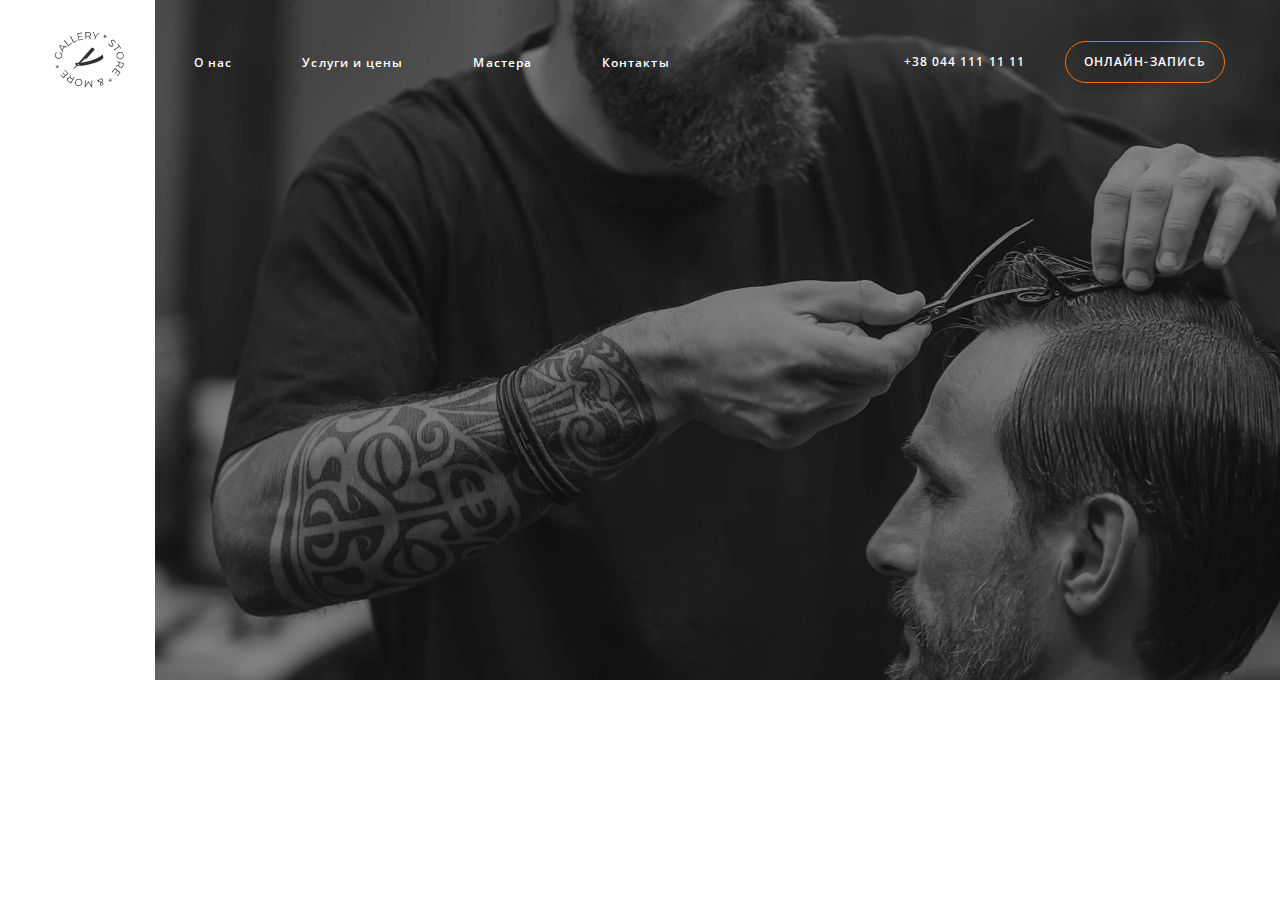
<file: index.html>
<!DOCTYPE html>
<html lang="en">
<head>
    <meta charset="UTF-8">
    <meta name="viewport" content="width=device-width, initial-scale=1.0">
    <link rel="preconnect" href="https://fonts.gstatic.com">
    <link href="https://fonts.googleapis.com/css2?family=Open+Sans:wght@300;600;700;800&display=swap" rel="stylesheet">
    <link rel="stylesheet" href="./scss/main.css">
    <title>Barber</title>
</head>
<body>
  <header class="header container">
    <div class="logo-holder"><img src="./img/Logo.svg" alt="logo" class="logo" width="69"></div>
    <nav class="navigation">
      <manu class="navigation__menu">
        <li class="navigation__menu--item"><a href="" class="navigation__menu--link">О нас</a></li>
        <li class="navigation__menu--item"><a href="" class="navigation__menu--link">Услуги и цены</a></li>
        <li class="navigation__menu--item"><a href="" class="navigation__menu--link">Мастера</a></li>
        <li class="navigation__menu--item"><a href="" class="navigation__menu--link">Контакты</a></li>
      </manu>
      
    </nav>
    <address class="header__adr">
      <a href="tel:+380441111111" class="hader__adr-link header__adr--phone">+38 044 111 11 11</a>
      <a href="#" class="online-btn">онлайн-запись</a>
    </address>
  </header>
  <main class="main ">
   <div class="top-section">
    <aside class="sidebar"></aside>
    <section class="hero slider"></section>
   </div>
  </main>                
</body>
</html>
</file>
<file: scss/main.css>
* {
  margin: 0;
  padding: 0;
  -webkit-box-sizing: border-box;
          box-sizing: border-box;
}

.container {
  padding: 0 55px;
}

.header, .navigation, .navigation__menu, .header__adr, .top-section {
  display: -webkit-box;
  display: -ms-flexbox;
  display: flex;
  -webkit-box-orient: horizontal;
  -webkit-box-direction: normal;
      -ms-flex-direction: row;
          flex-direction: row;
}

.header {
  position: absolute;
  left: 0;
  top: 32px;
  width: 100%;
  background: transparent;
  height: auto;
  -webkit-box-pack: justify;
      -ms-flex-pack: justify;
          justify-content: space-between;
  -webkit-box-align: center;
      -ms-flex-align: center;
          align-items: center;
}

.header a {
  color: #fff;
  text-decoration: none;
  font-family: "Open Sans", sans-serif;
  font-weight: 600;
  font-size: 12px;
  line-height: 16px;
  letter-spacing: 0.09em;
  font-style: normal;
}

.navigation {
  -webkit-box-flex: 1;
      -ms-flex-positive: 1;
          flex-grow: 1;
}

.navigation__menu--item {
  list-style-type: none;
}

.navigation__menu--link {
  margin-left: 40px;
  -webkit-transition: color .3s linear;
  transition: color .3s linear;
}

.navigation__menu--link:hover {
  color: #FF6C00;
}

.navigation__menu--link:first-child {
  margin-left: 70px;
}

.header__adr {
  -webkit-box-align: center;
      -ms-flex-align: center;
          align-items: center;
}

.header__adr--phone {
  margin-right: 40px;
  -webkit-transition: color .3s linear;
  transition: color .3s linear;
}

.header__adr--phone:hover {
  color: #FF6C00;
}

.header__adr .online-btn {
  min-width: 160px;
  border: 1px solid #FF6C00;
  border-radius: 25px;
  color: #fff;
  display: block;
  text-align: center;
  text-transform: uppercase;
  padding: 12px 0;
}

.main {
  width: 100%;
}

.top-section {
  height: 680px;
}

.sidebar {
  min-width: 155px;
  background: #fff;
  height: 100%;
  display: block;
}

.hero {
  width: 100%;
  height: 100%;
  background: url("./../img/hero-bg.jpg") no-repeat;
  background-size: cover;
}
/*# sourceMappingURL=main.css.map */
</file>
